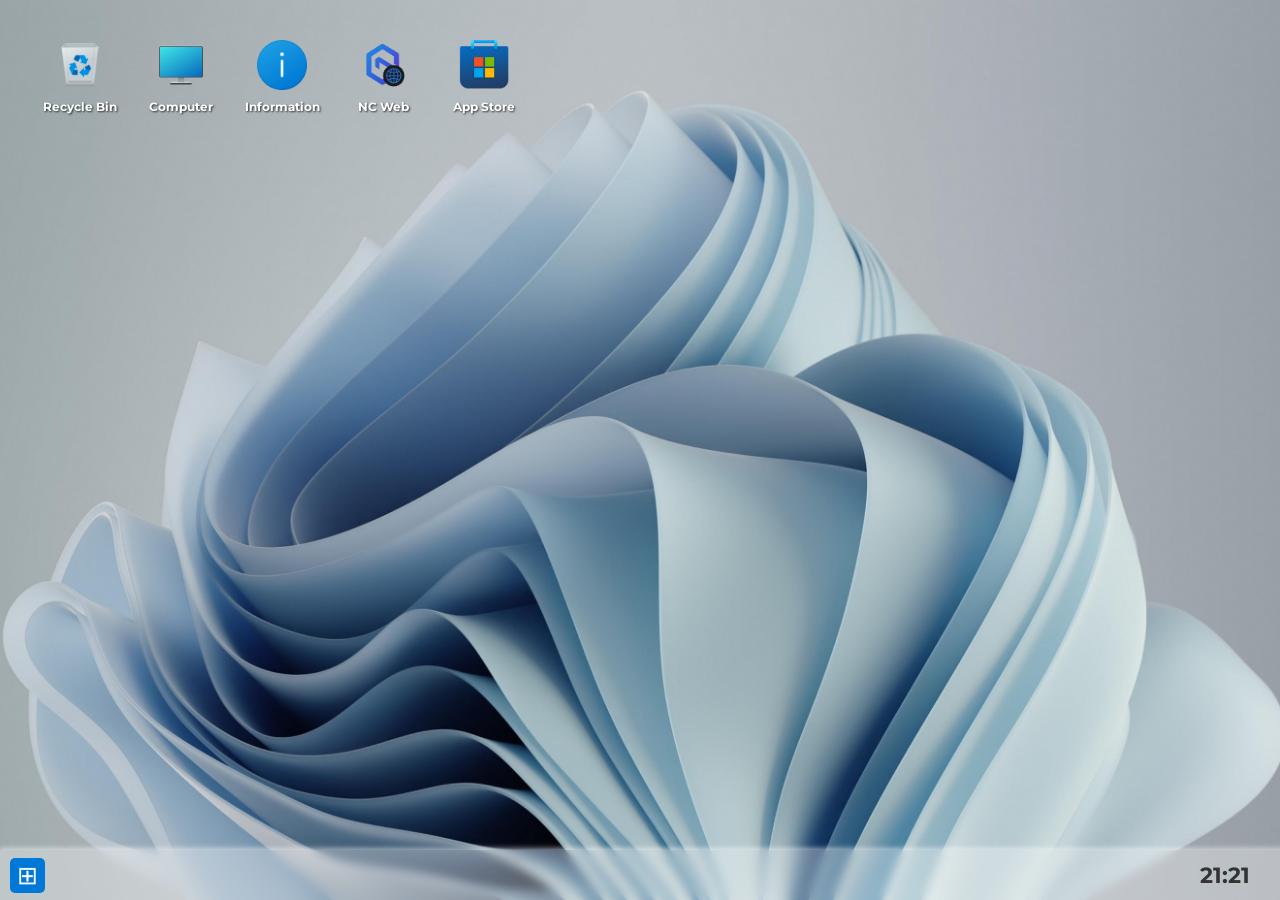
<file: index.html>
<!DOCTYPE html>
<html lang="en">
<head>
    <meta charset="UTF-8">
    <meta name="viewport" content="width=device-width, initial-scale=1.0">
    <title>NexusCore OS</title>
    <link rel="stylesheet" href="style.css">
    <link rel="preconnect" href="https://fonts.googleapis.com">
    <link rel="preconnect" href="https://fonts.gstatic.com" crossorigin>
    <link href="https://fonts.googleapis.com/css2?family=Montserrat:ital,wght@0,100..900;1,100..900&display=swap" rel="stylesheet">
</head>
<body>
  <div>
    <div class="desktop">
        <div class="app-icon" onclick="openApp('app1')">
          <img src="recyclebinempty.ico" alt="Recycle Bin">
          <p>Recycle Bin</p>
        </div>
        <div class="app-icon" onclick="openApp('app2')">
          <img src="monitor.ico" alt="Computer">
          <p>Computer</p>
        </div>
        <div class="app-icon" onclick="openApp('app3')">
            <img src="info.ico" alt="About">
            <p>Information</p>
          </div>
          <div class="app-icon" onclick="openApp('ncWeb')">
            <img src="web-browser.png" alt="NC Web">
            <p>NC Web</p>
          </div>
          <div class="app-icon" onclick="openApp('appStore')">
            <img src="store3.ico" alt="App Store">
            <p>App Store</p>
          </div>          
      </div>

      <div class="window" id="app1" style="display: none;">
        <div class="window-header">
          <span>Recycle Bin</span>
          <button onclick="closeApp('app1')">&#10060;</button>
        </div>
        <div class="window-content">
            <img src="recyclebinempty.ico" alt="Recycle Bin" class="window-image" id="binimg">
            <h1>{Empty}</h1>
            <p>If you delete files or apps, it will be stored here.</p>
        </div>
      </div>
    
      <div class="window" id="app2" style="display: none;">
        <div class="window-header">
          <span>Computer</span>
          <button onclick="closeApp('app2')">&#10060;</button>
        </div>
        <div class="window-content">
            <div class="explorer">
              <div class="top-bar">
                <span onclick="goBack()">Home</span> / <span>Documents</span>
              </div>
          
              <div class="toolbar">
                <button onclick="alert('New folder')">New</button>
                <button onclick="alert('Sort options')">Sort</button>
                <button onclick="alert('View settings')">View</button>
              </div>
          
              <div class="file-grid" id="fileGrid">
                </div>
            </div>
        </div>
      </div>
    
      <div class="window" id="app3" style="display: none;">
        <div class="window-header">
          <span>Operating System Information</span>
          <button onclick="closeApp('app3')">&#10060;</button>
        </div>
        <div class="window-content">
          <img src="logo2.jpg" alt="NC Web" class="window-image">
          <h1>NexusCore OS</h1>
          <pre>
    NexusCore OS
    Version 1.0 (Build 1000)
            
    © 2025 NexusCore. All rights reserved.
            
    The NexusCore operating system and its user interface are 
    protected by trademark and other pending or existing 
    intellectual property rights in the Bangladesh and other 
    countries/regions.
        </pre>
        </div>
      </div>

 <div class="window" id="ncWeb" style="display: none;">
    <div class="window-header">
      <span>NexusCore Web Browser</span>
      <button onclick="closeApp('ncWeb')">&#10060;</button>
    </div>
    <div class="window-content">
      <input type="text" id="urlInput" placeholder="Enter URL" class="url-input" onkeydown="handleURLInput(event)">
      <iframe id="browserFrame" class="browser-frame" src="about:blank"></iframe>
    </div>
  </div>
  <div class="window" id="appStore" style="display: none;">
    <div class="window-header">
      <span>App Store</span>
      <button onclick="closeApp('appStore')">&#10060;</button>
    </div>
    <div class="window-content">
      <h1>Welcome to the NexusCore App Store</h1>
      <p>Select an app to install:</p>
      <div class="app-list">
        <div class="store-app" onclick="installApp('notepad')">📝 Notepad</div>
        <div class="store-app" onclick="installApp('calculator')">🖩 Calculator</div>
        <div class="store-app" onclick="installApp('musicPlayer')">🎵 Music Player</div>
        <div class="store-app" onclick="installApp('calendar')">📅 Calendar</div>
      </div>
    </div>
  </div>
  <div class="window" id="notepad" style="display: none;">
    <div class="window-header">
      <span>Notepad</span>
      <button onclick="closeApp('notepad')">&#10060;</button>
    </div>
    <div class="window-content">
      <textarea style="width: 100%; height: 300px;"></textarea>
    </div>
  </div>
  </div>
  <div class="window" id="calculator" style="display: none;">
    <div class="window-header">
      <span>Calculator</span>
      <button onclick="closeApp('calculator')">&#10060;</button>
    </div>
    <div class="window-content">
      <input type="text" id="calc-display" readonly>
      <div class="calc-buttons">
        <button onclick="calcInput('7')">7</button>
        <button onclick="calcInput('8')">8</button>
        <button onclick="calcInput('9')">9</button>
        <button onclick="calcInput('/')">÷</button>
        <button onclick="calcInput('4')">4</button>
        <button onclick="calcInput('5')">5</button>
        <button onclick="calcInput('6')">6</button>
        <button onclick="calcInput('*')">×</button>
        <button onclick="calcInput('1')">1</button>
        <button onclick="calcInput('2')">2</button>
        <button onclick="calcInput('3')">3</button>
        <button onclick="calcInput('-')">−</button>
        <button onclick="calcInput('0')">0</button>
        <button onclick="calcInput('.')">.</button>
        <button onclick="calculateResult()">=</button>
        <button onclick="calcInput('+')">+</button>
        <button onclick="clearCalc()" style="grid-column: span 2;">C</button>
      </div>
    </div>
  </div>
  
  <div class="window" id="musicPlayer" style="display: none;">
    <div class="window-header">
      <span>Music Player</span>
      <button onclick="closeApp('musicPlayer')">&#10060;</button>
    </div>
    <div class="window-content">
      <h1>Music Player</h1>
  
      <select id="song-select" onchange="changeSong()">
        <option value="song1.mp3">Song 1</option>
        <option value="song2.mp3">Song 2</option>
        <option value="song3.mp3">Song 3</option>
      </select>
    
      <audio id="audio-player" controls>
        <source id="audio-source" src="song1.mp3" type="audio/mp3">
        Your browser does not support the audio element.
      </audio>
    </div>
  </div>
  <div class="window" id="calendar" style="display: none;">
    <div class="window-header">
      <span>Calendar</span>
      <button onclick="closeApp('calendar')">&#10060;</button>
    </div>
    <div class="window-content">
      <input type="date" id="datePicker">
    </div>
  </div>

    
    <div class="taskbar">
        <button class="start-btn">⊞</button>

        <div class="taskbar-items" id="taskbarItems">
            </div>

        <div class="clock" id="clock">00:00</div>
    </div>

    <div class="start-menu" id="startMenu" style="display: none;">
        <div class="start-menu-item" onclick="openApp('app2')">Programs</div>
        <div class="start-menu-item">Settings</div>
        <div class="start-menu-item" id="shutdownOption">Shut down</div>
    </div>

    <script src="script.js"></script>
</body>
</html>
</file>
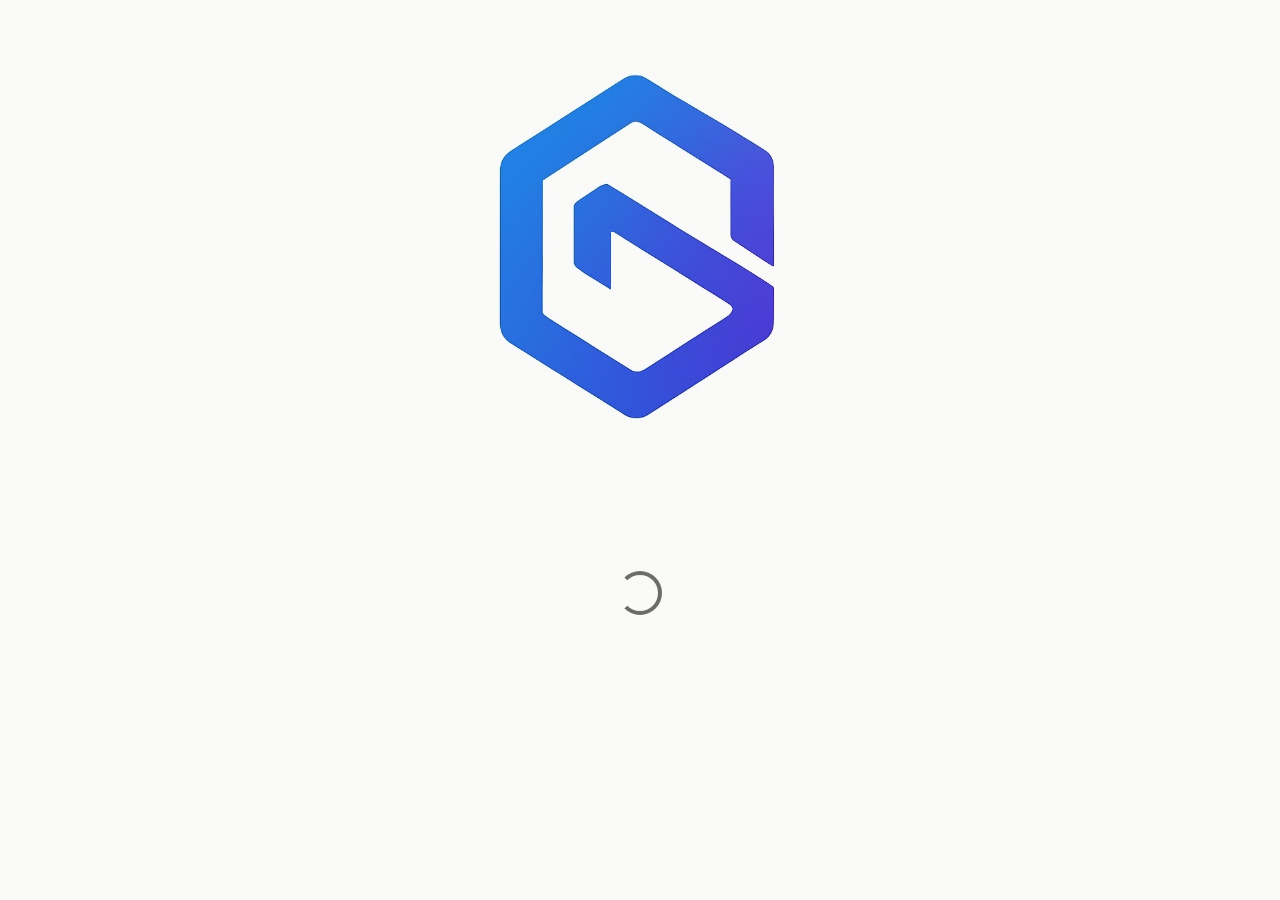
<file: load.html>
<!DOCTYPE html>
<html lang="en">
<head>
  <meta charset="UTF-8">
  <meta name="viewport" content="width=device-width, initial-scale=1.0">
  <title>Loading OS...</title>
  <link rel="stylesheet" href="loadstyles.css">
  <meta http-equiv="refresh" content="5;url=index.html">
</head>
<body>
  <img src="logo3.jpg" alt="logo">
  <div class="loader"></div>
</body>
</html>
</file>
<file: style.css>
body{
  background-image: url(bg.jpg);
  background-size: cover;
  background-attachment: fixed;
  background-position: center;
  font-family: "Montserrat", sans-serif;
  margin: 0; /* Add this to remove default body margin */
  overflow: hidden; /* Prevent scrolling if not needed */
}

.desktop {
  position: absolute;
  width: 90%;
  height: calc(100% - 50px); /* Adjust height to account for taskbar */
  display: flex;
  flex-wrap: wrap;
  justify-content: flex-start;
  align-items: flex-start;
  padding-top: 20px; /* Add some padding from the top */
  padding-left: 20px; /* Add some padding from the left */
}

.app-icon {
  width: 80px;
  height: 80px;
  margin: 20px;
  margin-right: 1px;
  text-align: center;
  cursor: pointer;
  background-color: rgba(255, 255, 255, 0);
  font-family: "Montserrat", sans-serif;
  color: white; /* Ensure text is visible on dark background */
  text-shadow: 1px 1px 2px rgba(0,0,0,0.7); /* Add text shadow for readability */
}

.app-icon:hover{
  background-color: rgba(255, 255, 255, 0.432);
  border-radius: 8px;
  box-shadow: 0 0 10px rgba(0, 0, 0, 0.2);
}

.app-icon img {
  width: 50px;
  height: 50px;
  display: inline-block;
}

.app-icon p {
  font-size: 12px;
  margin-top: 5px;
  font-weight: bold;
}

.window {
  position: absolute;
  width: 400px;
  height: auto;
  max-height: 80%;
  background-color: #fff;
  border: 2px solid #333;
  box-shadow: 0 0 10px rgba(0, 0, 0, 0.5);
  display: none;
  top: 50%;
  left: 50%;
  transform: translate(-50%, -50%);
  z-index: 10;
  overflow-y: auto; /* To handle long content */
  border-radius: 8px; /* Added for consistency with calculator */
}

.window-header {
  background-color: #333;
  color: white;
  padding: 10px;
  display: flex;
  justify-content: space-between;
  align-items: center;
  cursor: grab; /* Indicate draggable */
  border-top-left-radius: 6px; /* Match window border-radius */
  border-top-right-radius: 6px; /* Match window border-radius */
}

.window-header button {
  background: none;
  border: none;
  color: white;
  cursor: pointer;
  font-size: 16px;
  padding: 0;
}

.window-content {
  padding: 20px;
  cursor: normal;
}

.window-image {
  width: 100%;
  max-height: 200px;
  object-fit: contain; /* Changed to contain to prevent stretching */
  margin-bottom: 20px;
  display: block; /* Ensures it takes up full width */
  margin-left: auto; /* Center image */
  margin-right: auto; /* Center image */
}

#binimg{
  width: 100px;
  height: auto; /* Maintain aspect ratio */
  display: block;
  margin: 0 auto 20px auto; /* Center it */
}

h1 {
  font-size: 24px;
  margin-bottom: 10px;
  text-align: center; /* Center headings in window content */
}

p {
  font-size: 16px;
  text-align: center; /* Center paragraphs in window content */
}

pre {
  white-space: pre-wrap; /* Ensure text wraps */
  word-wrap: break-word; /* Break long words */
  font-family: monospace;
  background-color: #f0f0f0;
  padding: 10px;
  border-radius: 5px;
}

/* Taskbar */
.taskbar {
    position: fixed;
    bottom: 0;
    left: 0;
    width: 100%;
    height: 50px;
    background: rgba(255, 255, 255, 0.342);
    display: flex;
    align-items: center;
    padding: 0 10px;
    box-shadow: 0 -2px 5px rgba(255, 255, 255, 0.527);
    backdrop-filter: blur(5px); /* Add a blur effect */
    -webkit-backdrop-filter: blur(5px); /* For Safari */
    z-index: 200; /* Ensure taskbar is on top */
}
  
/* Start Button */
.start-btn {
  background: #0078D7;
  color: white;
  border: none;
  margin-right: 10px;
  border-radius: 5px;
  cursor: pointer;
  width: 35px;
  height: 35px;
  font-size: 25px;
  margin-right: 20px;
  transition: transform 0.3s ease-in;
  display: flex;
  align-items: center;
  justify-content: center;
}

.start-btn:hover{
  background: rgb(0, 82, 149);
  transform: scale(1.1);
}

/* Taskbar Items */
.taskbar-items {
  display: flex;
  flex-grow: 1;
  gap: 15px;
}

.taskbar-item {
  width: 35px;
  height: 35px;
  background: rgba(255, 255, 255, 0);
  border-radius: 5px;
  display: flex;
  align-items: center;
  justify-content: center;
  cursor: pointer;
  font-size: 32px;
}

.taskbar-item:hover {
  background: #777;
}

/* Clock */
.clock {
  padding: 0 40px; /* Added more space from the right side */
  font-size: 22px;
  font-weight: bold;
  font-family: "Montserrat", sans-serif;
  color: #333; /* Make clock text more visible */
}

/* Start Menu */
.start-menu {
  position: absolute;
  bottom: 60px; /* Positioned just above the taskbar */
  left: 0;
  width: 200px;
  background-color: #333;
  color: white;
  border-radius: 8px;
  box-shadow: 0 5px 10px rgba(0, 0, 0, 0.3);
  display: none; /* Hidden by default */
  z-index: 150; /* Ensure start menu is above windows but below taskbar */
  margin-left: 14px;
}

.start-menu-item {
  padding: 10px;
  border-bottom: 1px solid #444;
  cursor: pointer;
}

.start-menu-item:hover {
  background-color: #555;
}

.start-menu-item:last-child {
  border-bottom: none;
}

/* NC Web Browser specific styles */
.url-input {
  width: calc(100% - 20px); /* Adjust width to account for padding */
  padding: 10px;
  font-size: 16px;
  margin-bottom: 10px;
  border: 1px solid #ccc; /* Add a subtle border */
  border-radius: 4px;
  box-sizing: border-box; /* Include padding and border in the element's total width and height */
}

.url-input:focus {
  outline: none;
  border-color: #0078d4; /* Highlight on focus */
}

.browser-frame {
  width: 100%;
  height: 300px;
  border: 1px solid #eee; /* Add a subtle border to the iframe */
  background-color: #f9f9f9;
}

/* App Store specific styles */
.app-list {
  display: flex;
  flex-direction: column;
  gap: 10px;
}

.store-app {
  padding: 10px;
  background-color: #f0f0f0;
  border-radius: 5px;
  cursor: pointer;
  transition: background 0.3s;
  display: flex;
  align-items: center;
  gap: 10px;
  font-size: 16px;
}

.store-app:hover {
  background-color: #ddd;
}

/* Notepad specific styles */
textarea {
  box-sizing: border-box;
  resize: vertical; /* Allow vertical resizing */
  border: 1px solid #ccc;
  border-radius: 4px;
  padding: 10px;
  font-family: monospace;
}

/* Calculator Window Styling */
#calc-display {
  width: calc(100% - 20px); /* Adjust width to account for padding */
  margin: 10px auto;
  padding: 10px;
  font-size: 22px;
  text-align: right;
  display: block;
  border: 2px solid #222;
  border-radius: 4px;
  background: #fff;
  color: black;
  box-sizing: border-box;
}

/* Calculator Buttons */
.calc-buttons {
  display: grid;
  grid-template-columns: repeat(4, 1fr);
  gap: 5px;
  padding: 10px;
}

.calc-buttons button {
  padding: 15px;
  font-size: 18px;
  background: #ddd;
  border: none;
  border-radius: 5px;
  cursor: pointer;
  transition: 0.2s;
}

.calc-buttons button:hover {
  background: #bbb;
}

.calc-buttons button:active {
  background: #999;
}

.calc-buttons button:nth-child(4n), /* Operator buttons */
.calc-buttons button:nth-child(15) /* Equals button */ {
  background: #ff9800;
  color: white;
}

.calc-buttons button:nth-child(4n):hover,
.calc-buttons button:nth-child(15):hover {
  background: #e68900;
}

.calc-buttons button:nth-child(4n):active,
.calc-buttons button:nth-child(15):active {
  background: #cc7700;
}

/* Music Player specific styles */
select, audio {
  margin: 10px auto;
  display: block;
  width: calc(100% - 20px);
}

/* File Explorer (Computer App) styles */
.explorer {
  font-family: "Segoe UI", sans-serif;
  border: 1px solid #ccc;
  border-radius: 6px;
  width: 100%; /* Make it fill the window content */
  height: auto; /* Adjust height dynamically */
  background: #fff;
  box-shadow: none; /* Remove redundant shadow */
  margin: 0; /* Remove margin as it's within a window */
}

.top-bar {
  background: #ffffff;
  padding: 12px 20px;
  border-bottom: 1px solid #e0e0e0;
  font-size: 15px;
  display: flex;
  gap: 8px;
  align-items: center;
}

.top-bar span {
  color: #0078d4;
  cursor: pointer;
}

.toolbar {
  padding: 10px 20px;
  border-bottom: 1px solid #e0e0e0;
  display: flex;
  gap: 10px;
}

.toolbar button {
  padding: 6px 14px;
  border: none;
  border-radius: 6px;
  background: #e8e8e8;
  cursor: pointer;
  font-size: 14px;
  transition: background 0.2s;
}

.toolbar button:hover {
  background: #d4d4d4;
}

.file-grid {
  padding: 20px;
  display: grid;
  grid-template-columns: repeat(auto-fill, minmax(100px, 1fr)); /* Adjusted minmax for better layout */
  gap: 15px; /* Reduced gap */
}

.item {
  text-align: center;
  padding: 8px; /* Reduced padding */
  border-radius: 8px; /* Reduced border-radius */
  cursor: pointer;
  transition: background 0.2s;
}

.item:hover {
  background-color: #f0f0f0;
}

.item img {
  width: 40px; /* Reduced icon size */
  height: 40px; /* Reduced icon size */
}

.item p {
  margin-top: 6px; /* Reduced margin */
  font-size: 12px; /* Reduced font size */
  overflow-wrap: break-word;
  text-align: center; /* Ensure text is centered */
}

/* Calendar Specifics */
#datePicker {
  width: calc(100% - 20px); /* Adjust width to account for padding */
  padding: 10px;
  font-size: 16px;
  border: 1px solid #ccc;
  border-radius: 4px;
  box-sizing: border-box;
  display: block;
  margin: 10px auto;
}

/* Add this new class */
.taskbar-item.active {
  background: rgba(255, 255, 255, 0.6); /* Lighter background for active */
  border-bottom: 3px solid #0078d4; /* Blue underline */
  padding-top: 3px; /* Adjust for underline */
}

/* Modify existing .taskbar-item */
.taskbar-item {
  width: 35px;
  height: 35px;
  background: rgba(255, 255, 255, 0);
  border-radius: 5px;
  display: flex;
  align-items: center;
  justify-content: center;
  cursor: pointer;
  /* font-size: 32px; Remove this as we'll use an image for icons */
  overflow: hidden; /* Ensure content doesn't spill out */
  transition: background 0.2s, border-bottom 0.2s, padding-top 0.2s; /* Add transitions */
}

.taskbar-item img {
  width: 30px; /* Adjust icon size within taskbar item */
  height: 30px;
  pointer-events: none; /* Prevent clicks on the image itself, only on the div */
}


/* ... rest of your CSS ... */
body{
  background-image: url(bg.jpg);
  background-size: cover;
  background-attachment: fixed;
  background-position: center;
  font-family: "Montserrat", sans-serif;
  margin: 0; /* Add this to remove default body margin */
  overflow: hidden; /* Prevent scrolling if not needed */
}

.desktop {
  position: absolute;
  width: 90%;
  height: calc(100% - 50px); /* Adjust height to account for taskbar */
  display: flex;
  flex-wrap: wrap;
  justify-content: flex-start;
  align-items: flex-start;
  padding-top: 20px; /* Add some padding from the top */
  padding-left: 20px; /* Add some padding from the left */
}

.app-icon {
  width: 80px;
  height: 80px;
  margin: 20px;
  margin-right: 1px;
  text-align: center;
  cursor: pointer;
  background-color: rgba(255, 255, 255, 0);
  font-family: "Montserrat", sans-serif;
  color: white; /* Ensure text is visible on dark background */
  text-shadow: 1px 1px 2px rgba(0,0,0,0.7); /* Add text shadow for readability */
}

.app-icon:hover{
  background-color: rgba(255, 255, 255, 0.432);
  border-radius: 8px;
  box-shadow: 0 0 10px rgba(0, 0, 0, 0.2);
}

.app-icon img {
  width: 50px;
  height: 50px;
  display: inline-block;
}

.app-icon p {
  font-size: 12px;
  margin-top: 5px;
  font-weight: bold;
}

.window {
  position: absolute;
  width: 400px;
  height: auto;
  max-height: 80%;
  background-color: #fff;
  border: 2px solid #333;
  box-shadow: 0 0 10px rgba(0, 0, 0, 0.5);
  display: none;
  top: 50%;
  left: 50%;
  transform: translate(-50%, -50%);
  z-index: 10;
  overflow-y: auto; /* To handle long content */
  border-radius: 8px; /* Added for consistency with calculator */
}

.window-header {
  background-color: #333;
  color: white;
  padding: 10px;
  display: flex;
  justify-content: space-between;
  align-items: center;
  cursor: grab; /* Indicate draggable */
  border-top-left-radius: 6px; /* Match window border-radius */
  border-top-right-radius: 6px; /* Match window border-radius */
}

.window-header button {
  background: none;
  border: none;
  color: white;
  cursor: pointer;
  font-size: 16px;
  padding: 0;
}

.window-content {
  padding: 20px;
  cursor: normal;
}

.window-image {
  width: 100%;
  max-height: 200px;
  object-fit: contain; /* Changed to contain to prevent stretching */
  margin-bottom: 20px;
  display: block; /* Ensures it takes up full width */
  margin-left: auto; /* Center image */
  margin-right: auto; /* Center image */
}

#binimg{
  width: 100px;
  height: auto; /* Maintain aspect ratio */
  display: block;
  margin: 0 auto 20px auto; /* Center it */
}

h1 {
  font-size: 24px;
  margin-bottom: 10px;
  text-align: center; /* Center headings in window content */
}

p {
  font-size: 16px;
  text-align: center; /* Center paragraphs in window content */
}

pre {
  white-space: pre-wrap; /* Ensure text wraps */
  word-wrap: break-word; /* Break long words */
  font-family: monospace;
  background-color: #f0f0f0;
  padding: 10px;
  border-radius: 5px;
}

/* Taskbar */
.taskbar {
    position: fixed;
    bottom: 0;
    left: 0;
    width: 100%;
    height: 50px;
    background: rgba(255, 255, 255, 0.342);
    display: flex;
    align-items: center;
    padding: 0 10px;
    box-shadow: 0 -2px 5px rgba(255, 255, 255, 0.527);
    backdrop-filter: blur(5px); /* Add a blur effect */
    -webkit-backdrop-filter: blur(5px); /* For Safari */
    z-index: 200; /* Ensure taskbar is on top */
}
  
/* Start Button */
.start-btn {
  background: #0078D7;
  color: white;
  border: none;
  margin-right: 10px;
  border-radius: 5px;
  cursor: pointer;
  width: 35px;
  height: 35px;
  font-size: 25px;
  margin-right: 20px;
  transition: transform 0.3s ease-in;
  display: flex;
  align-items: center;
  justify-content: center;
}

.start-btn:hover{
  background: rgb(0, 82, 149);
  transform: scale(1.1);
}

/* Taskbar Items */
.taskbar-items {
  display: flex;
  flex-grow: 1;
  gap: 15px;
}


.taskbar-item:hover {
  background: #777;
}

/* Clock */
.clock {
  padding: 0 40px; /* Added more space from the right side */
  font-size: 22px;
  font-weight: bold;
  font-family: "Montserrat", sans-serif;
  color: #333; /* Make clock text more visible */
}

/* Start Menu */
.start-menu {
  position: absolute;
  bottom: 60px; /* Positioned just above the taskbar */
  left: 0;
  width: 200px;
  background-color: #333;
  color: white;
  border-radius: 8px;
  box-shadow: 0 5px 10px rgba(0, 0, 0, 0.3);
  display: none; /* Hidden by default */
  z-index: 150; /* Ensure start menu is above windows but below taskbar */
  margin-left: 14px;
}

.start-menu-item {
  padding: 10px;
  border-bottom: 1px solid #444;
  cursor: pointer;
}

.start-menu-item:hover {
  background-color: #555;
}

.start-menu-item:last-child {
  border-bottom: none;
}

/* NC Web Browser specific styles */
.url-input {
  width: calc(100% - 20px); /* Adjust width to account for padding */
  padding: 10px;
  font-size: 16px;
  margin-bottom: 10px;
  border: 1px solid #ccc; /* Add a subtle border */
  border-radius: 4px;
  box-sizing: border-box; /* Include padding and border in the element's total width and height */
}

.url-input:focus {
  outline: none;
  border-color: #0078d4; /* Highlight on focus */
}

.browser-frame {
  width: 100%;
  height: 300px;
  border: 1px solid #eee; /* Add a subtle border to the iframe */
  background-color: #f9f9f9;
}

/* App Store specific styles */
.app-list {
  display: flex;
  flex-direction: column;
  gap: 10px;
}

.store-app {
  padding: 10px;
  background-color: #f0f0f0;
  border-radius: 5px;
  cursor: pointer;
  transition: background 0.3s;
  display: flex;
  align-items: center;
  gap: 10px;
  font-size: 16px;
}

.store-app:hover {
  background-color: #ddd;
}

/* Notepad specific styles */
textarea {
  box-sizing: border-box;
  resize: vertical; /* Allow vertical resizing */
  border: 1px solid #ccc;
  border-radius: 4px;
  padding: 10px;
  font-family: monospace;
}

/* Calculator Window Styling */
#calc-display {
  width: calc(100% - 20px); /* Adjust width to account for padding */
  margin: 10px auto;
  padding: 10px;
  font-size: 22px;
  text-align: right;
  display: block;
  border: 2px solid #222;
  border-radius: 4px;
  background: #fff;
  color: black;
  box-sizing: border-box;
}

/* Calculator Buttons */
.calc-buttons {
  display: grid;
  grid-template-columns: repeat(4, 1fr);
  gap: 5px;
  padding: 10px;
}

.calc-buttons button {
  padding: 15px;
  font-size: 18px;
  background: #ddd;
  border: none;
  border-radius: 5px;
  cursor: pointer;
  transition: 0.2s;
}

.calc-buttons button:hover {
  background: #bbb;
}

.calc-buttons button:active {
  background: #999;
}

.calc-buttons button:nth-child(4n), /* Operator buttons */
.calc-buttons button:nth-child(15) /* Equals button */ {
  background: #ff9800;
  color: white;
}

.calc-buttons button:nth-child(4n):hover,
.calc-buttons button:nth-child(15):hover {
  background: #e68900;
}

.calc-buttons button:nth-child(4n):active,
.calc-buttons button:nth-child(15):active {
  background: #cc7700;
}

/* Music Player specific styles */
select, audio {
  margin: 10px auto;
  display: block;
  width: calc(100% - 20px);
}

/* File Explorer (Computer App) styles */
.explorer {
  font-family: "Segoe UI", sans-serif;
  border: 1px solid #ccc;
  border-radius: 6px;
  width: 100%; /* Make it fill the window content */
  height: auto; /* Adjust height dynamically */
  background: #fff;
  box-shadow: none; /* Remove redundant shadow */
  margin: 0; /* Remove margin as it's within a window */
}

.top-bar {
  background: #ffffff;
  padding: 12px 20px;
  border-bottom: 1px solid #e0e0e0;
  font-size: 15px;
  display: flex;
  gap: 8px;
  align-items: center;
}

.top-bar span {
  color: #0078d4;
  cursor: pointer;
}

.toolbar {
  padding: 10px 20px;
  border-bottom: 1px solid #e0e0e0;
  display: flex;
  gap: 10px;
}

.toolbar button {
  padding: 6px 14px;
  border: none;
  border-radius: 6px;
  background: #e8e8e8;
  cursor: pointer;
  font-size: 14px;
  transition: background 0.2s;
}

.toolbar button:hover {
  background: #d4d4d4;
}

.file-grid {
  padding: 20px;
  display: grid;
  grid-template-columns: repeat(auto-fill, minmax(100px, 1fr)); /* Adjusted minmax for better layout */
  gap: 15px; /* Reduced gap */
}

.item {
  text-align: center;
  padding: 8px; /* Reduced padding */
  border-radius: 8px; /* Reduced border-radius */
  cursor: pointer;
  transition: background 0.2s;
}

.item:hover {
  background-color: #f0f0f0;
}

.item img {
  width: 40px; /* Reduced icon size */
  height: 40px; /* Reduced icon size */
}

.item p {
  margin-top: 6px; /* Reduced margin */
  font-size: 12px; /* Reduced font size */
  overflow-wrap: break-word;
  text-align: center; /* Ensure text is centered */
}

/* Calendar Specifics */
#datePicker {
  width: calc(100% - 20px); /* Adjust width to account for padding */
  padding: 10px;
  font-size: 16px;
  border: 1px solid #ccc;
  border-radius: 4px;
  box-sizing: border-box;
  display: block;
  margin: 10px auto;
}
</file>
<file: loadstyles.css>
body {
  text-align: center; /* Centers inline-block elements */
  background-color: rgb(250,250,248);
}

img {
  width: 360px;
  align-items: center;
  text-align: center;
  justify-items: center;
  margin-bottom: 100px;
  margin-top: 40px;
}

.loader {
  display: block;
  margin: 10px auto; /* Centers the loader below the image */
  width: 36px;
  height: 36px;
  border: 4px solid rgba(59, 59, 59, 0.746);
  border-left-color: transparent;
  border-radius: 50%;
  animation: spin 1s linear infinite;
}

@keyframes spin {
  0% {
    transform: rotate(0deg);
  }
  100% {
    transform: rotate(360deg);
  }
}
</file>
